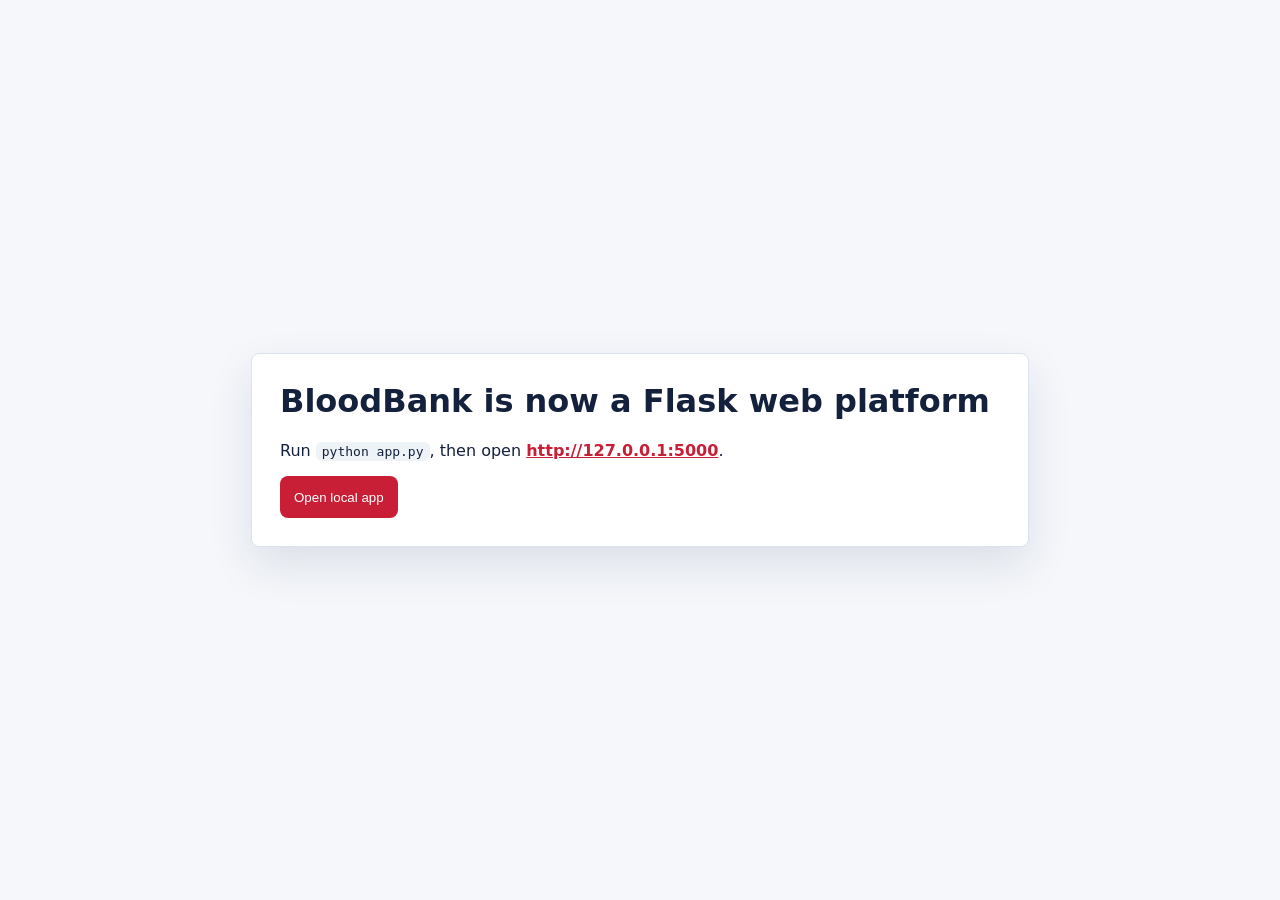
<file: index.html>
<!doctype html>
<html lang="en">
  <head>
    <meta charset="utf-8">
    <meta name="viewport" content="width=device-width, initial-scale=1">
    <title>BloodBank Web App</title>
    <link rel="stylesheet" href="styles.css">
  </head>
  <body>
    <main class="handoff">
      <h1>BloodBank is now a Flask web platform</h1>
      <p>Run <code>python app.py</code>, then open <a href="http://127.0.0.1:5000">http://127.0.0.1:5000</a>.</p>
      <button id="open-local">Open local app</button>
    </main>
    <script src="script.js"></script>
  </body>
</html>
</file>
<file: styles.css>
body {
  min-height: 100vh;
  margin: 0;
  display: grid;
  place-items: center;
  font-family: Inter, system-ui, -apple-system, BlinkMacSystemFont, "Segoe UI", sans-serif;
  color: #14213d;
  background: #f5f7fb;
}

.handoff {
  width: min(720px, calc(100vw - 32px));
  padding: 28px;
  border: 1px solid #dbe3ee;
  border-radius: 8px;
  background: #fff;
  box-shadow: 0 18px 45px rgba(20, 33, 61, 0.11);
}

h1 {
  margin-top: 0;
}

code {
  padding: 2px 6px;
  border-radius: 6px;
  background: #eef3f8;
}

a {
  color: #c81e36;
  font-weight: 700;
}

button {
  min-height: 42px;
  padding: 10px 14px;
  color: #fff;
  background: #c81e36;
  border: 0;
  border-radius: 8px;
  cursor: pointer;
}
</file>
